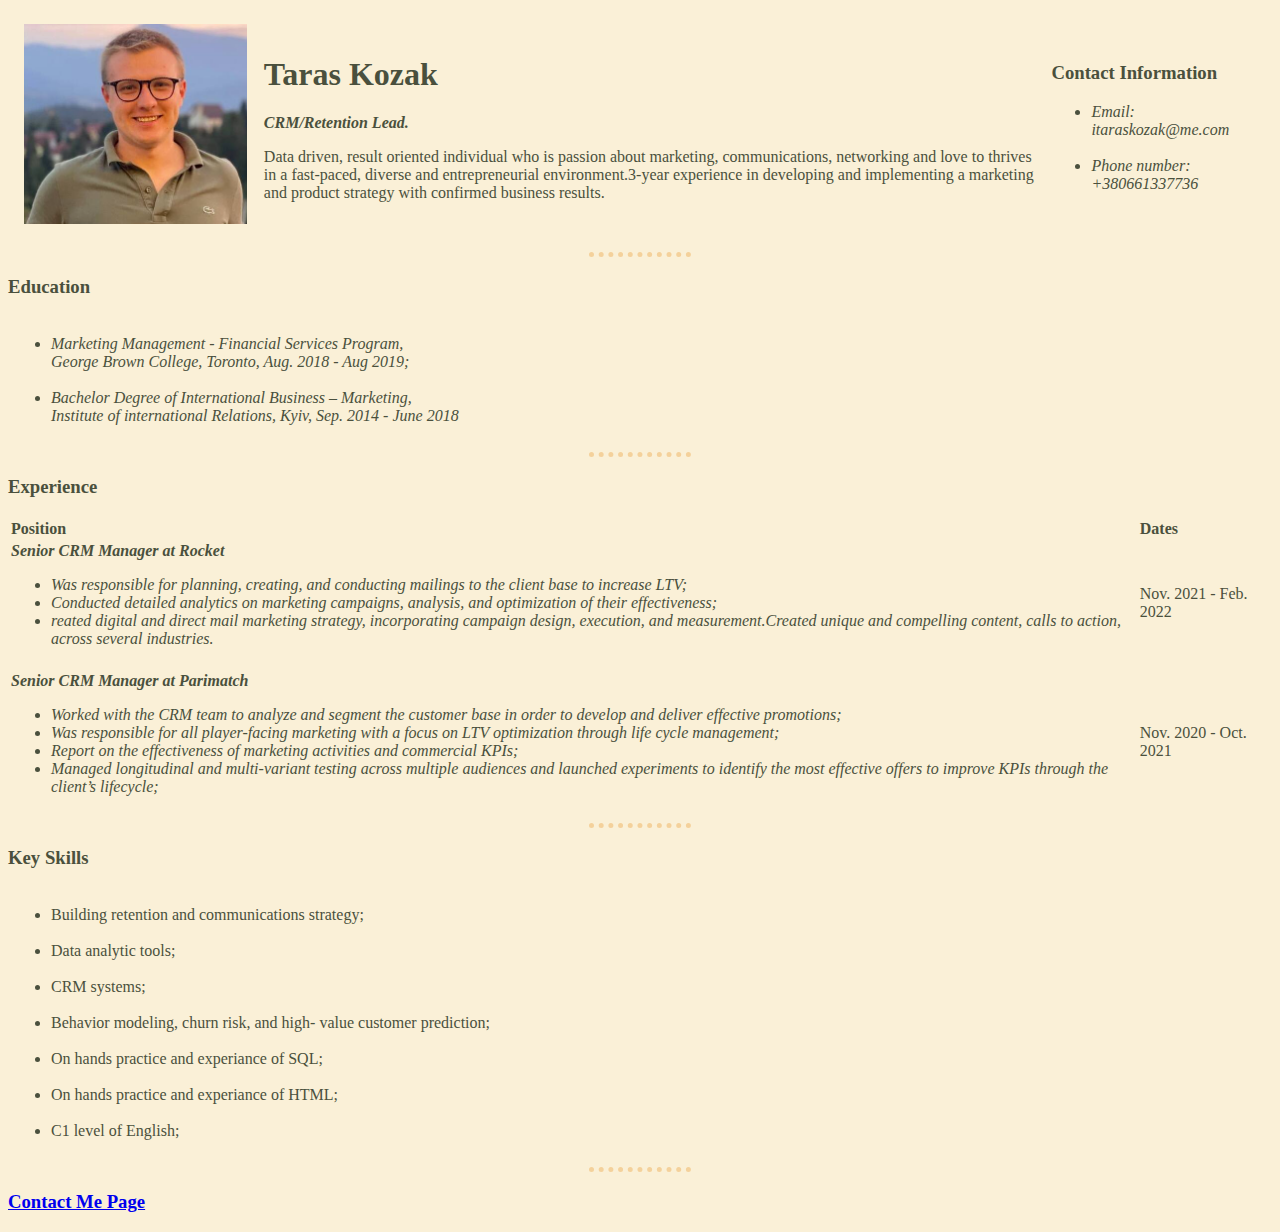
<file: index.html>
<!DOCTYPE html>
<html lang="en" dir="ltr">

<head>
  <meta charset="utf-8">
  <title>Taras Personal site</title>
  <link rel="stylesheet" href="css/style.css">
</head>

<body>
  <table cellspacing="15">

    <tr>
      <td><img src="images/Taras Image" alt="Taras Profile Picture"></td>

      <td>
        <h1>Taras Kozak</h1>
        <p><strong><em>CRM/Retention Lead.</strong></em></p>
        <p>
          Data driven, result oriented individual who is passion about marketing, communications, networking and love to thrives in a fast-paced,
          diverse and entrepreneurial environment.3-year experience in developing and implementing a marketing and product strategy with confirmed business results.
        </p>
      </td>

      <td>
        <h3> Contact Information</h3>
        <ul>
          <li><em>Email: itaraskozak@me.com</em></li>
          <br>
          <li><em>Phone number: +380661337736</em></li>
        </ul>
      </td>

    </tr>
  </table>

  <hr>

  <h3>Education</h3>

<table>
  <tr>
    <td>
      <ul>
        <li><em>Marketing Management - Financial Services Program,<br />
            George Brown College, Toronto, Aug. 2018 - Aug 2019;</em></li>
        <br />
        <li><em>Bachelor Degree of International Business – Marketing, <br />
            Institute of international Relations, Kyiv, Sep. 2014 - June 2018</em></li>
      </ul>
    </td>
  </tr>
</table>

  <hr>

  <h3>Experience</h3>
  <table>
    <thead>
      <tr>
        <th>
          Position
        </th>
        <th>
          Dates
        </th>
      </tr>
    </thead>

    <tbody>
      <tr>
        <td><strong><em>Senior CRM Manager at Rocket</strong></em>
          <ul>
            <li><em>Was responsible for planning, creating, and conducting mailings to the client base to increase LTV;</em></li>
            <li><em>Conducted detailed analytics on marketing campaigns, analysis, and optimization of their effectiveness;</em></li>
            <li><em>reated digital and direct mail marketing strategy, incorporating campaign design, execution, and measurement.Created unique and compelling content, calls to action, across several industries.</em></li>
          </ul>
        </td>
        <td>Nov. 2021 - Feb. 2022</td>

      </tr>
      <tr>
        <td>

        </td>
      </tr>
      <tr>
        <td><strong><em>Senior CRM Manager at Parimatch</strong></em>
          <ul>
            <li><em>Worked with the CRM team to analyze and segment the customer base in order to develop and deliver effective promotions;</em></li>
            <li><em>Was responsible for all player-facing marketing with a focus on LTV optimization through life cycle management;</em></li>
            <li><em>Report on the effectiveness of marketing activities and commercial KPIs;</em></li>
            <li><em>Managed longitudinal and multi-variant testing across multiple audiences and launched experiments to identify the most effective offers to improve KPIs through the client’s lifecycle;</em></li>
          </ul>
        </td>
        <td>Nov. 2020 - Oct. <br>2021</td>
      </tr>
    </tbody>
  </table>
  <hr>

  <h3>Key Skills</h3>

  <table>
    <tr>
      <td>
        <ul>
          <li>Building retention and communications strategy;</li>
          <br />
          <li>Data analytic tools;</li>
          <br />
          <li>CRM systems;</li>
          <br />
          <li>Behavior modeling, churn risk, and high- value customer prediction;</li>
          <br />
          <li>On hands practice and experiance of SQL; </li>
          <br />
          <li>On hands practice and experiance of HTML; </li>
          <br />
          <li>C1 level of English; </li>
        </ul>
      </td>
    </tr>
  </table>

<hr>
<h3><a href="contactme.html">Contact Me Page</a></h3>
</body>

</html>
</file>
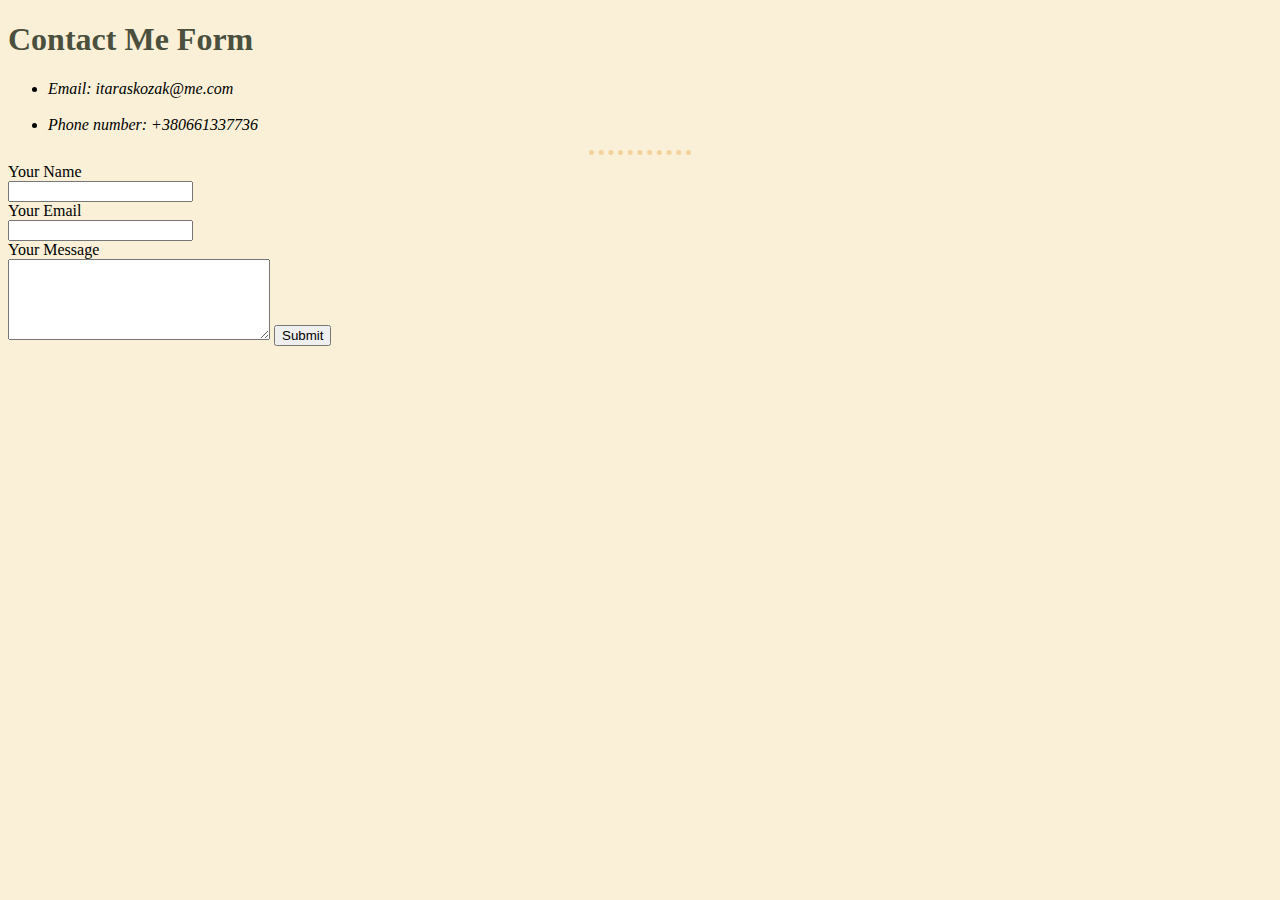
<file: contactme.html>
<!DOCTYPE html>
<html lang="en" dir="ltr">

<head>
  <meta charset="utf-8">
  <title>Cotact Me Page</title>
  <link rel="stylesheet" href="css/style.css">

</head>

<body>
  <h1>Contact Me Form</h1>
  <ul>
    <li><em>Email: itaraskozak@me.com</em></li>
<br>
    <li><em>Phone number: +380661337736</em></li>
  </ul>
  <hr>

  <form class="index.html">
    <label>Your Name</label><br>
    <input type="text" name="" value="">
    <br>
    <label>Your Email</label><br>
    <input type="text" name="" value="">
    <br>
    <label>Your Message</label><br>
    <textarea name="name" rows="5" cols="30"></textarea>
    <input type="submit" name="">
  </form>
</body>

</html>
</file>
<file: css/style.css>
body {

  background: #FAF0D7
}

hr{
    border-style: dotted none none;
    border-color: #F4D19B;
    border-width: 5px;
    width: 8%;
  }

  img{
    height: 200px
  }

h1, h3 {
  color: #4A503D;
}

  thead{
    font-family: fantasy;
    color: #4A503D;
    text-align: left;
  }
  td{
    font-family: fantasy;
    color: #4A503D;
  }
</file>
